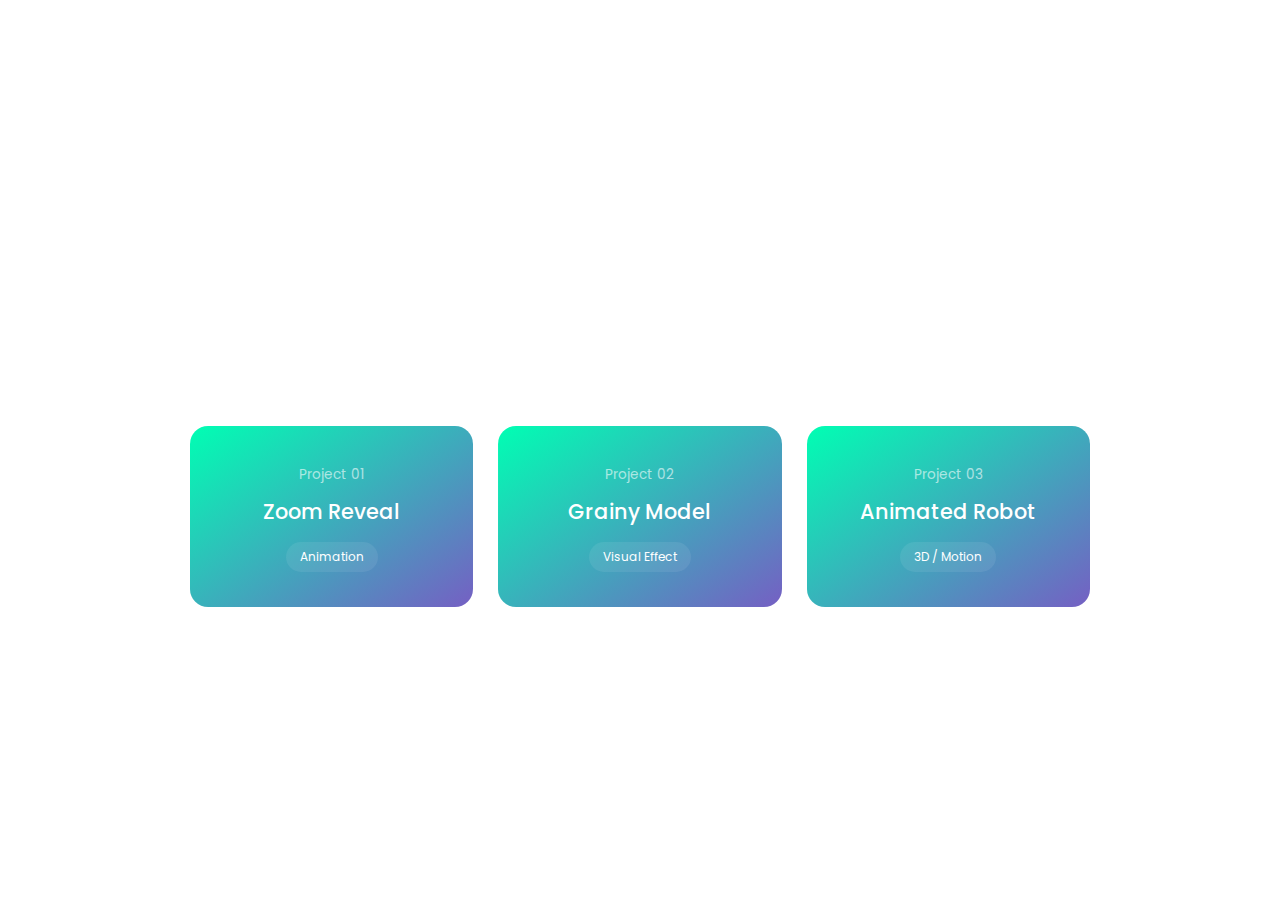
<file: index.html>
<!DOCTYPE html>
<html lang="en">

<head>
    <meta charset="UTF-8" />
    <meta name="viewport" content="width=device-width, initial-scale=1.0" />
    <title>My Projects</title>
    <link href="https://fonts.googleapis.com/css2?family=Poppins:wght@300;500;700&display=swap" rel="stylesheet">

    <style>
        * {
            margin: 0;
            padding: 0;
            box-sizing: border-box;
            font-family: "Poppins", sans-serif;
        }

        body {
            min-height: 100vh;
            background-image: url(https://images.unsplash.com/photo-1694867978841-12cd4820d4f1?q=80&w=1457&auto=format&fit=crop&ixlib=rb-4.1.0&ixid=M3wxMjA3fDB8MHxwaG90by1wYWdlfHx8fGVufDB8fHx8fA%3D%3D);
            background-size: cover;
            background-position: center;
            display: flex;
            align-items: center;
            justify-content: center;
            color: #fff;
        }

        .container {
            width: 90%;
            max-width: 900px;
            text-align: center;
        }

        h1 {
            font-size: 2.5rem;
            font-weight: 700;
            margin-bottom: 10px;
            letter-spacing: 1px;
        }

        p {
            font-size: 0.95rem;
            opacity: 0.7;
            margin-bottom: 40px;
        }

        .projects {
            display: grid;
            grid-template-columns: repeat(auto-fit, minmax(220px, 1fr));
            gap: 25px;
        }

        .card {
            background: linear-gradient(145deg, #00ffb3, #2a08a3a5);
            border-radius: 18px;
            padding: 35px 20px;
            text-decoration: none;
            color: #fff;
            position: relative;
            overflow: hidden;
            transition: transform 0.35s ease, box-shadow 0.35s ease;
        }

        .card::before {
            content: "";
            position: absolute;
            inset: 0;
            background: linear-gradient(120deg, transparent, rgba(255, 255, 255, 0.12), transparent);
            transform: translateX(-100%);
            transition: 0.6s;
        }

        .card:hover::before {
            transform: translateX(100%);
        }

        .card:hover {
            transform: translateY(-8px) scale(1.02);
            box-shadow: 0 25px 50px rgba(0, 0, 0, 0.6);
        }

        .card span {
            font-size: 0.85rem;
            opacity: 0.6;
        }

        .card h2 {
            margin-top: 10px;
            font-size: 1.3rem;
            font-weight: 500;
        }

        .tag {
            display: inline-block;
            margin-top: 15px;
            padding: 6px 14px;
            font-size: 0.75rem;
            border-radius: 50px;
            background: rgba(255, 255, 255, 0.08);
        }
    </style>
</head>

<body>

    <div class="container">
        <h1>My Projects</h1>
        <p>Interactive UI experiments & creative web builds</p>

        <div class="projects">
            <a href="./Zoom-Reveal/zoom.html" class="card">
                <span>Project 01</span>
                <h2>Zoom Reveal</h2>
                <div class="tag">Animation</div>
            </a>

            <a href="./Grainy-Model/index.html" class="card">
                <span>Project 02</span>
                <h2>Grainy Model</h2>
                <div class="tag">Visual Effect</div>
            </a>

            <a href="./Animated-Robot/index.html" class="card">
                <span>Project 03</span>
                <h2>Animated Robot</h2>
                <div class="tag">3D / Motion</div>
            </a>
        </div>
    </div>

</body>

</html>
</file>
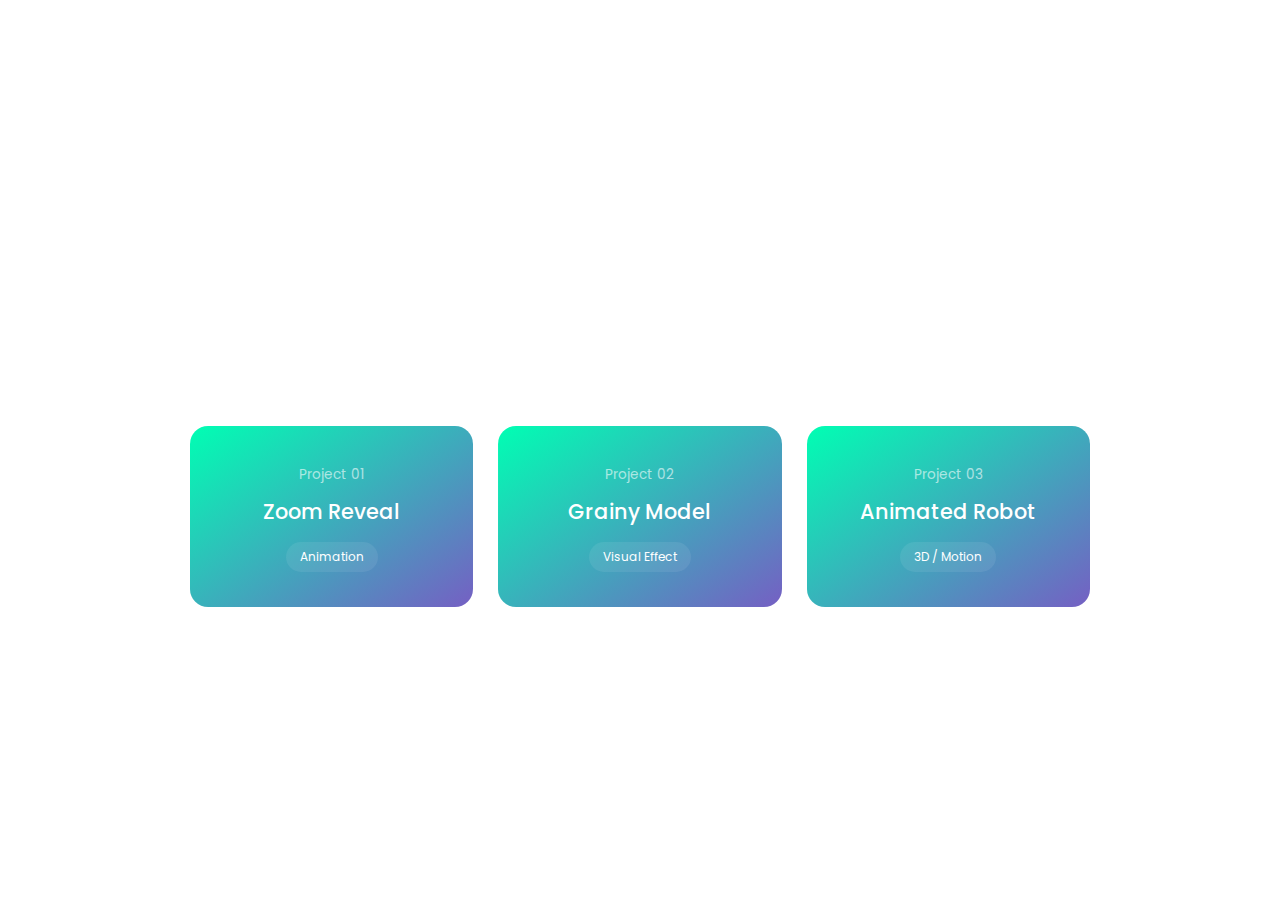
<file: home.html>
<!DOCTYPE html>
<html lang="en">

<head>
    <meta charset="UTF-8" />
    <meta name="viewport" content="width=device-width, initial-scale=1.0" />
    <title>My Projects</title>

    <link href="https://fonts.googleapis.com/css2?family=Poppins:wght@300;500;700&display=swap" rel="stylesheet">

    <style>
        * {
            margin: 0;
            padding: 0;
            box-sizing: border-box;
            font-family: "Poppins", sans-serif;
        }

        body {
            min-height: 100vh;
            background-image: url(https://images.unsplash.com/photo-1694867978841-12cd4820d4f1?q=80&w=1457&auto=format&fit=crop&ixlib=rb-4.1.0&ixid=M3wxMjA3fDB8MHxwaG90by1wYWdlfHx8fGVufDB8fHx8fA%3D%3D);
            background-size: cover;
            background-position: center;
            display: flex;
            align-items: center;
            justify-content: center;
            color: #fff;
        }

        .container {
            width: 90%;
            max-width: 900px;
            text-align: center;
        }

        h1 {
            font-size: 2.5rem;
            font-weight: 700;
            margin-bottom: 10px;
            letter-spacing: 1px;
        }

        p {
            font-size: 0.95rem;
            opacity: 0.7;
            margin-bottom: 40px;
        }

        .projects {
            display: grid;
            grid-template-columns: repeat(auto-fit, minmax(220px, 1fr));
            gap: 25px;
        }

        .card {
            background: linear-gradient(145deg, #00ffb3, #2a08a3a5);
            border-radius: 18px;
            padding: 35px 20px;
            text-decoration: none;
            color: #fff;
            position: relative;
            overflow: hidden;
            transition: transform 0.35s ease, box-shadow 0.35s ease;
        }

        .card::before {
            content: "";
            position: absolute;
            inset: 0;
            background: linear-gradient(120deg, transparent, rgba(255, 255, 255, 0.12), transparent);
            transform: translateX(-100%);
            transition: 0.6s;
        }

        .card:hover::before {
            transform: translateX(100%);
        }

        .card:hover {
            transform: translateY(-8px) scale(1.02);
            box-shadow: 0 25px 50px rgba(0, 0, 0, 0.6);
        }

        .card span {
            font-size: 0.85rem;
            opacity: 0.6;
        }

        .card h2 {
            margin-top: 10px;
            font-size: 1.3rem;
            font-weight: 500;
        }

        .tag {
            display: inline-block;
            margin-top: 15px;
            padding: 6px 14px;
            font-size: 0.75rem;
            border-radius: 50px;
            background: rgba(255, 255, 255, 0.08);
        }
    </style>
</head>

<body>

    <div class="container">
        <h1>My Projects</h1>
        <p>Interactive UI experiments & creative web builds</p>

        <div class="projects">
            <a href="./Zoom-Reveal/zoom.html" class="card">
                <span>Project 01</span>
                <h2>Zoom Reveal</h2>
                <div class="tag">Animation</div>
            </a>

            <a href="./Grainy-Model/index.html" class="card">
                <span>Project 02</span>
                <h2>Grainy Model</h2>
                <div class="tag">Visual Effect</div>
            </a>

            <a href="./Animated-Robot/index.html" class="card">
                <span>Project 03</span>
                <h2>Animated Robot</h2>
                <div class="tag">3D / Motion</div>
            </a>
        </div>
    </div>

</body>

</html>
</file>
